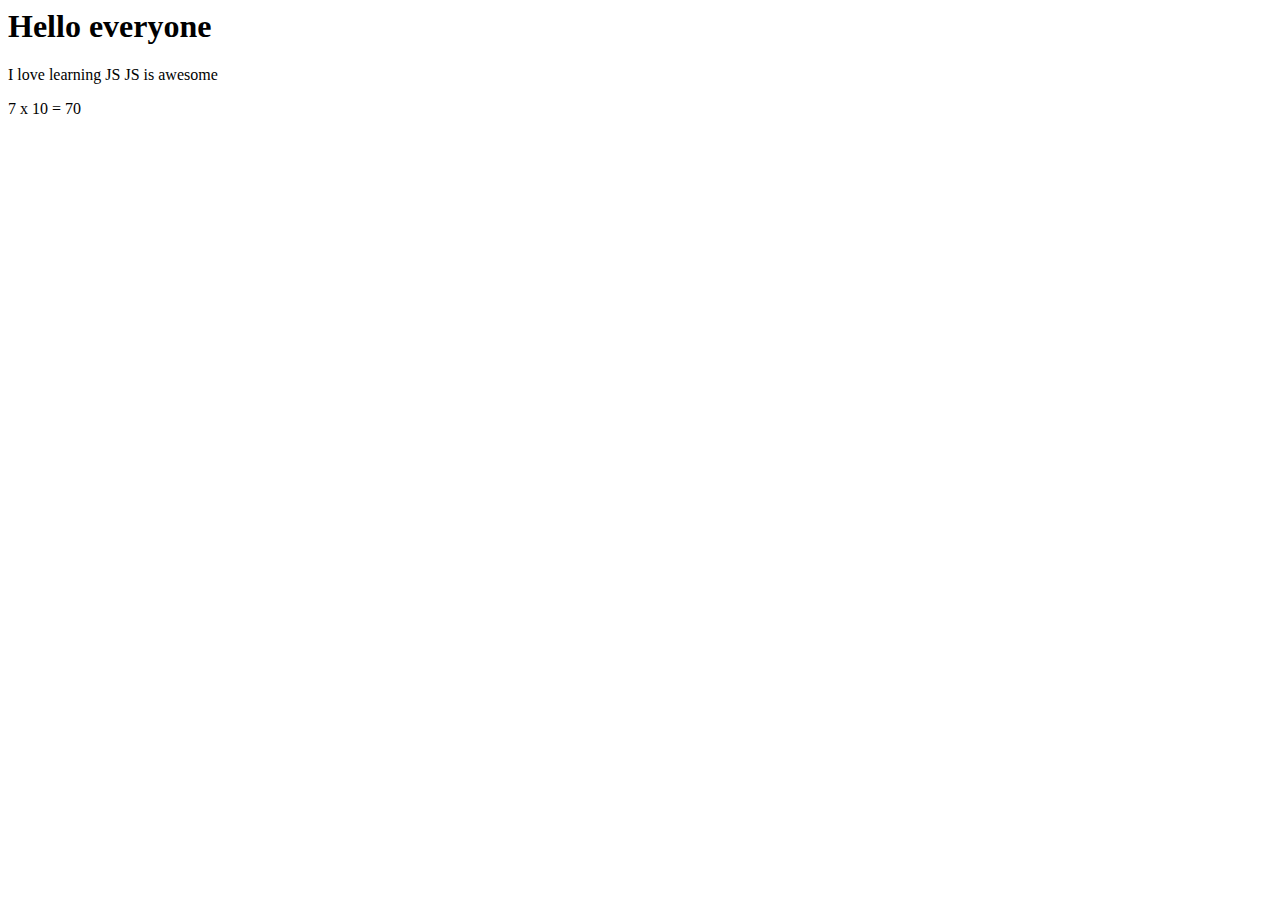
<file: index.html>
<html>
    <head>
        <link rel="stylesheet" type="text/css" href="style.css">
    </head>
    <body>
        <h1 id="heading1"></h1>
        <p id="paragraph1">Everyone</p>
        <p id="paragraph2"></p>

        <script>
            var text1;
            var text2;
            var text3;

            var numA= 7;
            var numB= 10;

            text1="Hello everyone";
            text2="I love learning JS";
            text3=" JS is awesome";



            document.getElementById("heading1").innerHTML=(text1);
            document.getElementById("paragraph1").innerHTML=(text2 + text3);
            document.getElementById("paragraph2").innerHTML=(numA + " x " + numB + " = " + numA*numB );
        </script>
    </body>
</html>
</file>
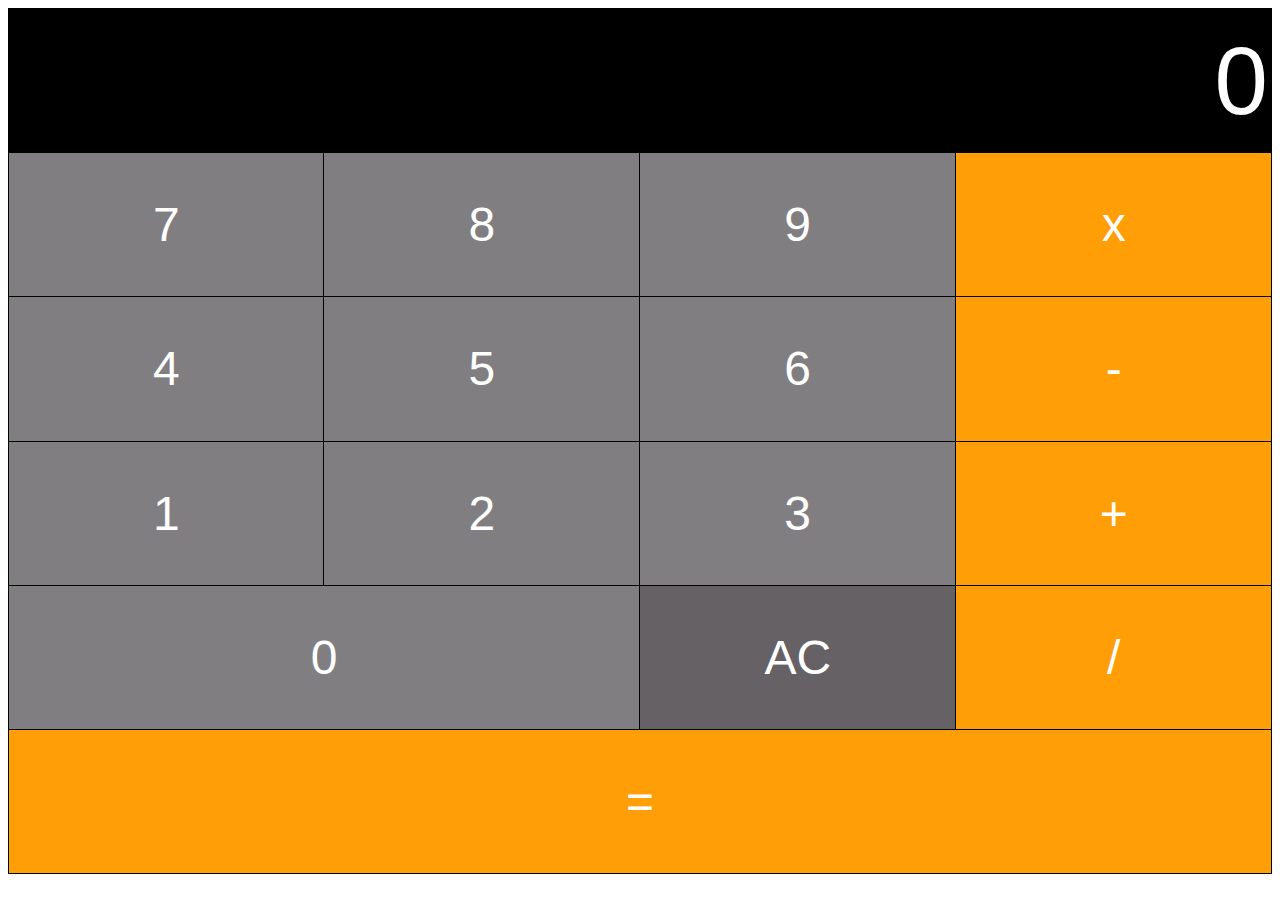
<file: calculator.html>
<html>
    <head>
        <link rel="stylesheet" type="text/css" href="style.css">
    </head>
    <body>
        <table border="1">
            <tr> 
                <td colspan="4">
                    <input type="text" id="inputBox" value="0"/>
                </td>
            </tr>
             <tr> 
                <td class= "digitButton" onclick="digitBtnPressed(7)">7</td>
                <td class= "digitButton" onclick="digitBtnPressed(8)">8</td>
                <td class= "digitButton" onclick="digitBtnPressed(9)">9</td>
                <td class= "operatorButton" onclick="operatorBtnPressed('x')">x</td>
            </tr>
            <tr>
                <td class= "digitButton" "digitBtnPressed(4)">4</td>
                <td class= "digitButton" onclick="digitBtnPressed(5)">5</td>
                <td class= "digitButton" onclick="digitBtnPressed(6)">6</td>
                <td class= "operatorButton" onclick="operatorBtnPressed('-')">-</td>
            </tr>
            <tr>
                <td class= "digitButton" onclick="digitBtnPressed(1)">1</td>
                <td class= "digitButton" onclick="digitBtnPressed(2)">2</td>
                <td class= "digitButton" onclick="digitBtnPressed(3)">3</td>
                <td class= "operatorButton" onclick="operatorBtnPressed('+')">+</td>
            </tr>
            <tr>
                <td class= "digitButton"colspan="2" onclick="digitBtnPressed(0)">0</td>

                <td class= "ACButton" onclick="btnPressedAC(0)">AC</td>
                <td class= "operatorButton" onclick="operatorBtnPressed('/')">/</td>
            </tr>
            <tr>
                <td class= "operatorButton" colspan="4" onclick="equalsBtnPressed('=')">=</td>
            </tr>
        </table>
        <script>
            var newLine= true; //Boolean variable. Determine if the next thing the user types should be on a new line
            var value1;
            var currentOperator;

            //Event handler for when any digit button is pressed
            function digitBtnPressed(button){

                if (newLine){
                    document.getElementById("inputBox").value=button;
                    newLine= false;
                }else{
                    var currentValue= document.getElementById("inputBox").value;
                document.getElementById("inputBox").value=currentValue + button;
                }
            }

            //Event handler for when any digit button is pressed
            function btnPressedAC(){
                document.getElementById("inputBox").value=0;
                newLine=true;
            }

            function operatorBtnPressed(operator){
                currentOperator = operator;
                value1= parseInt(document.getElementById("inputBox").value);
                newLine=true;
            }
            
            //Event handler for the equals button
            function equalsBtnPressed() {
                var value2=parseInt(document.getElementById("inputBox").value);
                var finalTotal;

                switch(currentOperator){
                    case "+":
                        finalTotal= value1 + value2
                        break; 
                    case "-":
                        finalTotal= value1 - value2
                        break; 
                    case "/":
                        finalTotal= value1 / value2
                        break; 
                    case "x":
                        finalTotal= value1 * value2
                        break; 
                }
                document.getElementById("inputBox").value=finalTotal;
            }

        </script>
    </body>
</html>
</file>
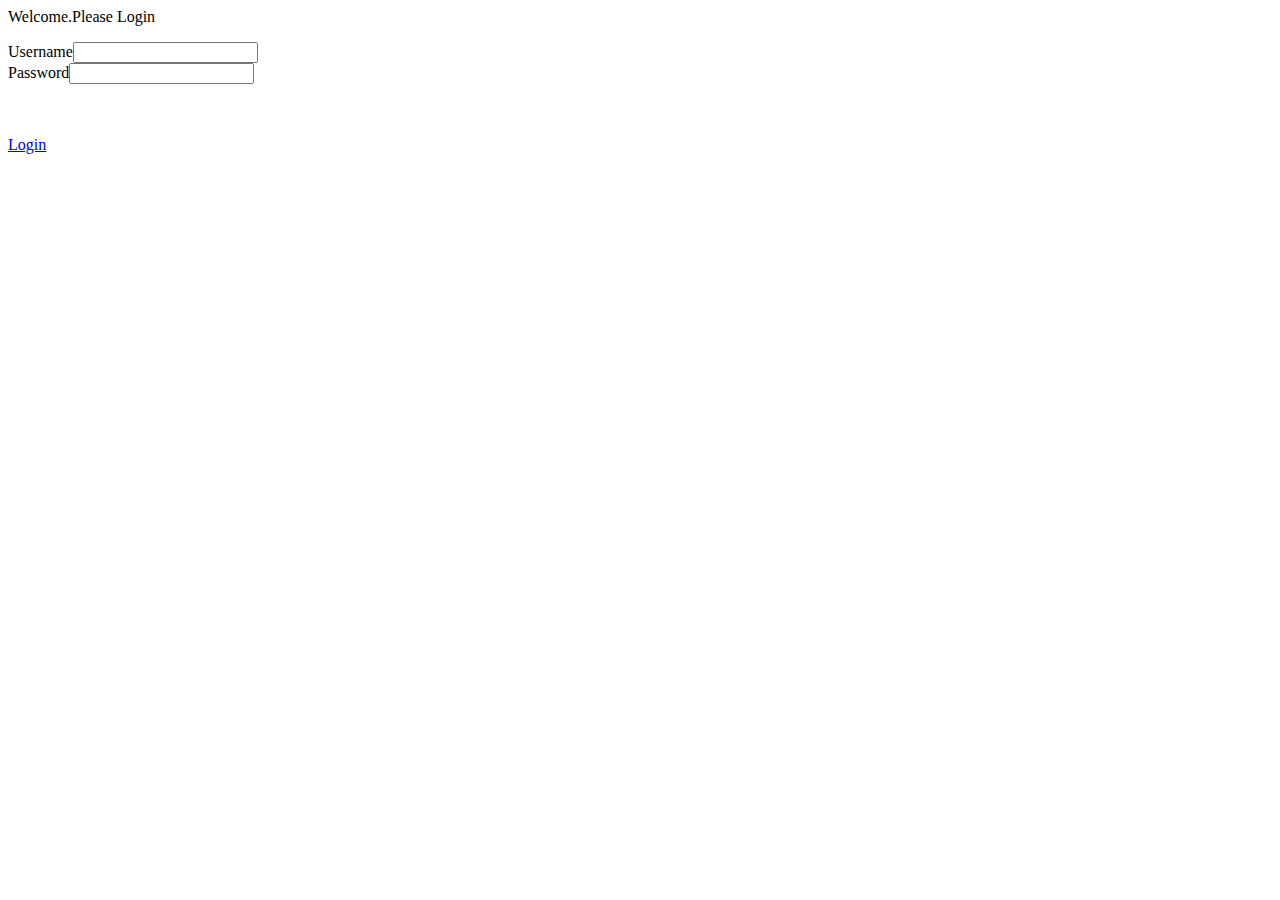
<file: loginform.html>
<html>
    <head>
        <link rel="stylesheet" type="text/css" href="style.css">
    </head>
    <body>
        <p>Welcome.Please Login</p>

        <form>
            <label for="UsernameInput">Username</label><input type="text" id="UsernameInput"/><br/>
            <label for="PasswordInput">Password</label><input type="text" id="PasswordInput"/><br/>
            <p id="Message"></p>
            <br/><br/>
            <a href="#" onclick="VerifyUser()">Login</a>
        </form>

        <script>
            function VerifyUser(){
                var Username=document.getElementById("UsernameInput").value;
                var Password=document.getElementById("PasswordInput").value;

                CheckUserCredits(Username,Password);
            }

            function CheckUserCredits(Username,Password){

                var SystemUsername="Bond";
                var SystemPassword="007";

                if (Username==SystemUsername && Password==SystemPassword){
                    document.getElementById("Message").innerHTML="Correct Password";
                }else{
                        document.getElementById("Message").innerHTML="Incorrect Password";
                    }
            }
        </script>
    </body>
</html>
</file>
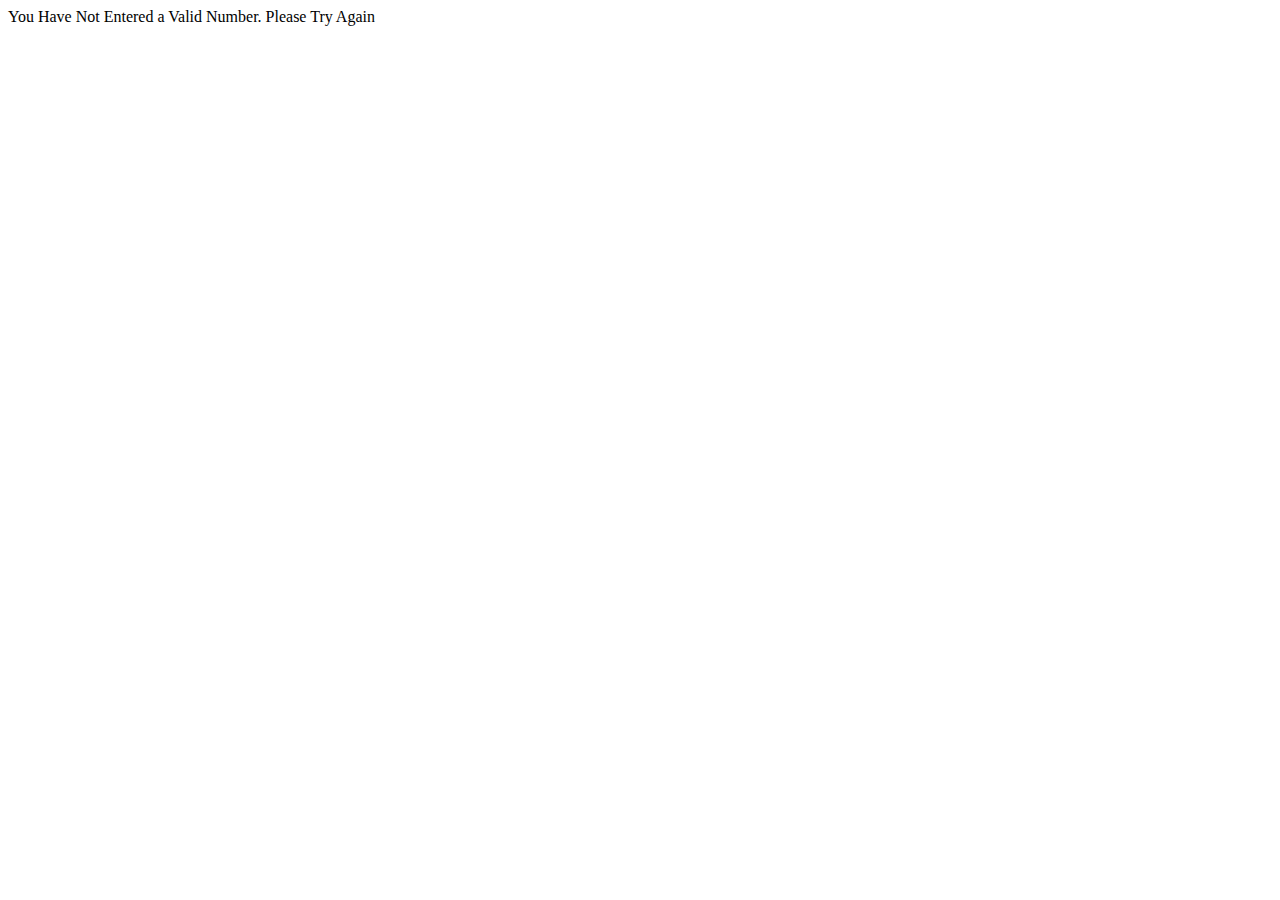
<file: stringsAndNumbers.html>
<html>
    <head>
        <link rel="stylesheet" type="text/css" href="style.css">
    </head>
    <body>
        <p id="OutputText"></p>

        <script>
        var text1="ten";
        var text2="2";

        var num1= StringToNumbers(text1);
        var num2= StringToNumbers(text2);

        if (isNaN(num1)|| isNaN(num2)){
            document.getElementById("OutputText").innerHTML="You Have Not Entered a Valid Number. Please Try Again";
        } else{
            document.getElementById("OutputText").innerHTML= num1 + num2 ;
        }

        function StringToNumbers(text){
            return parseInt(text);
        }

        </script>
    </body>
</html>
</file>
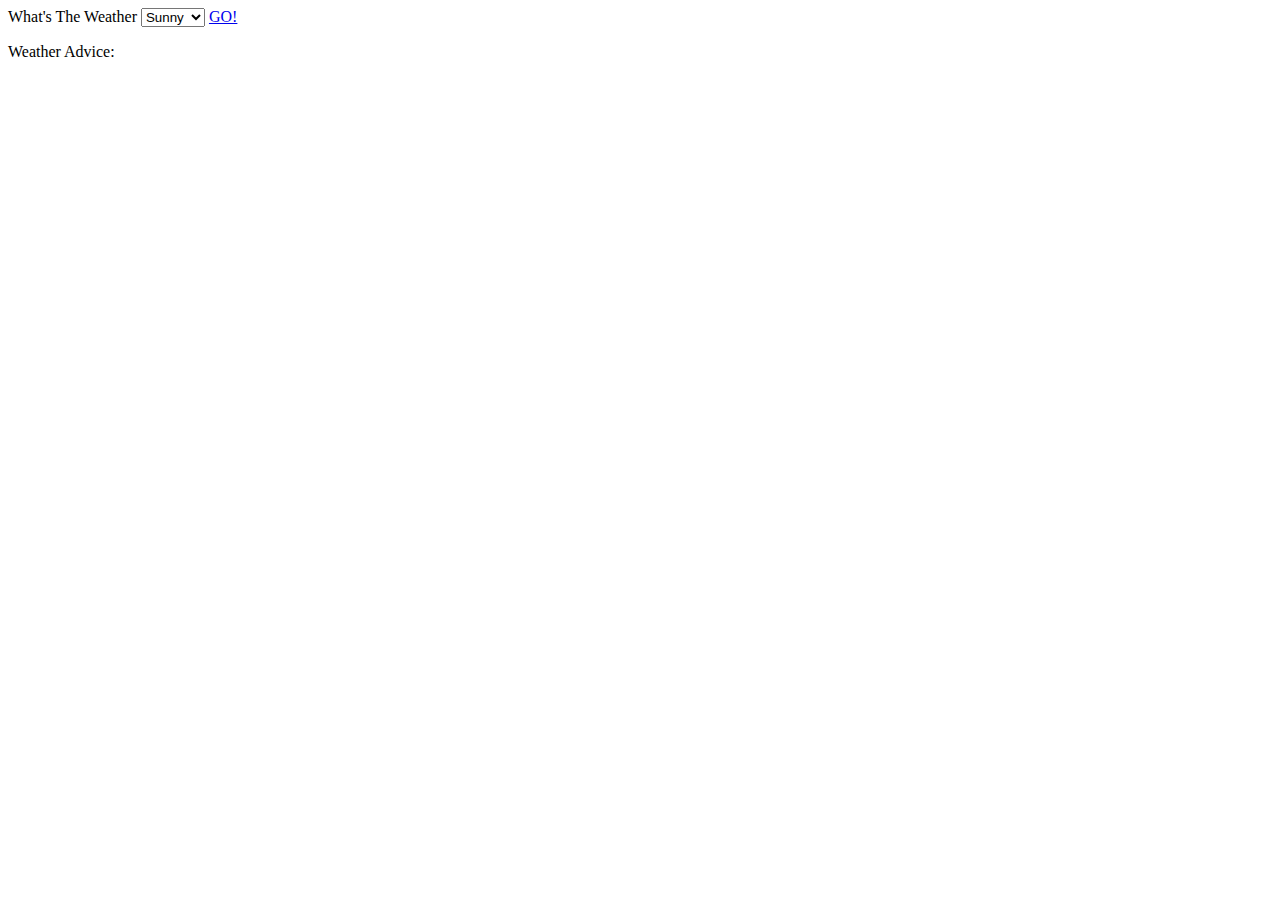
<file: switch.html>
<html>
    <head>
        <link rel="stylesheet" type="text/css" href="style.css">
    </head>
    <body>
        <label for="weather"> What's The Weather</label>
        <select id="weather">
            <option value="sunny"> Sunny</option>
            <option value="windy">Windy</option>
            <option value="rainy">Rainy</option>
            <option value="snowy">Snowy</option>
            <option value="cloudy">Cloudy</option>
        </select>
        <a href="#" onclick="btnPressed()">GO!</a>
        <p id="OutputText">Weather Advice:</p>

        <script>
            function btnPressed(){
                var  WeatherSelected= document.getElementById("weather").value;
                var Advice;

                switch(WeatherSelected){
                    case "sunny":
                        Advice="Wear your sunglass";
                        break;
                    case "windy":
                        Advice="Wear a Jacket";
                        break;
                    case "rainy":
                        Advice="Wear a rain coat and carry an umbrella";
                        break;
                    case "snowy":
                        Advice="Dress warmly";
                        break;
                        case "cloudy":
                        Advice="Carry a jacket. It might rain";
                        break;
                }

                document.getElementById("OutputText").innerHTML= ("Weather Advice:" + Advice);
            }
        
        </script>
    </body>
</html>
</file>
<file: style.css>
table{
    color:#fff;
    text-align: center;
    border-collapse:collapse;
    font: normal 3em Arial, Helvetica, sans-serif;
}

tr{
    height: 16.02vh;
    background-color: black;
}

td{
    width: 25vw;
    border: 1px solid black;
}

#inputBox{
    background-color:black;
    text-align: right;
    width: 100%;
    font-size: 2em;
    color:#fff;
    border: 0px;
}

.digitButton{
    background-color: #807e80;
}

.operatorButton{
    background-color:#ff9e06;
}

.ACButton{
    background-color:#656165
}
</file>
